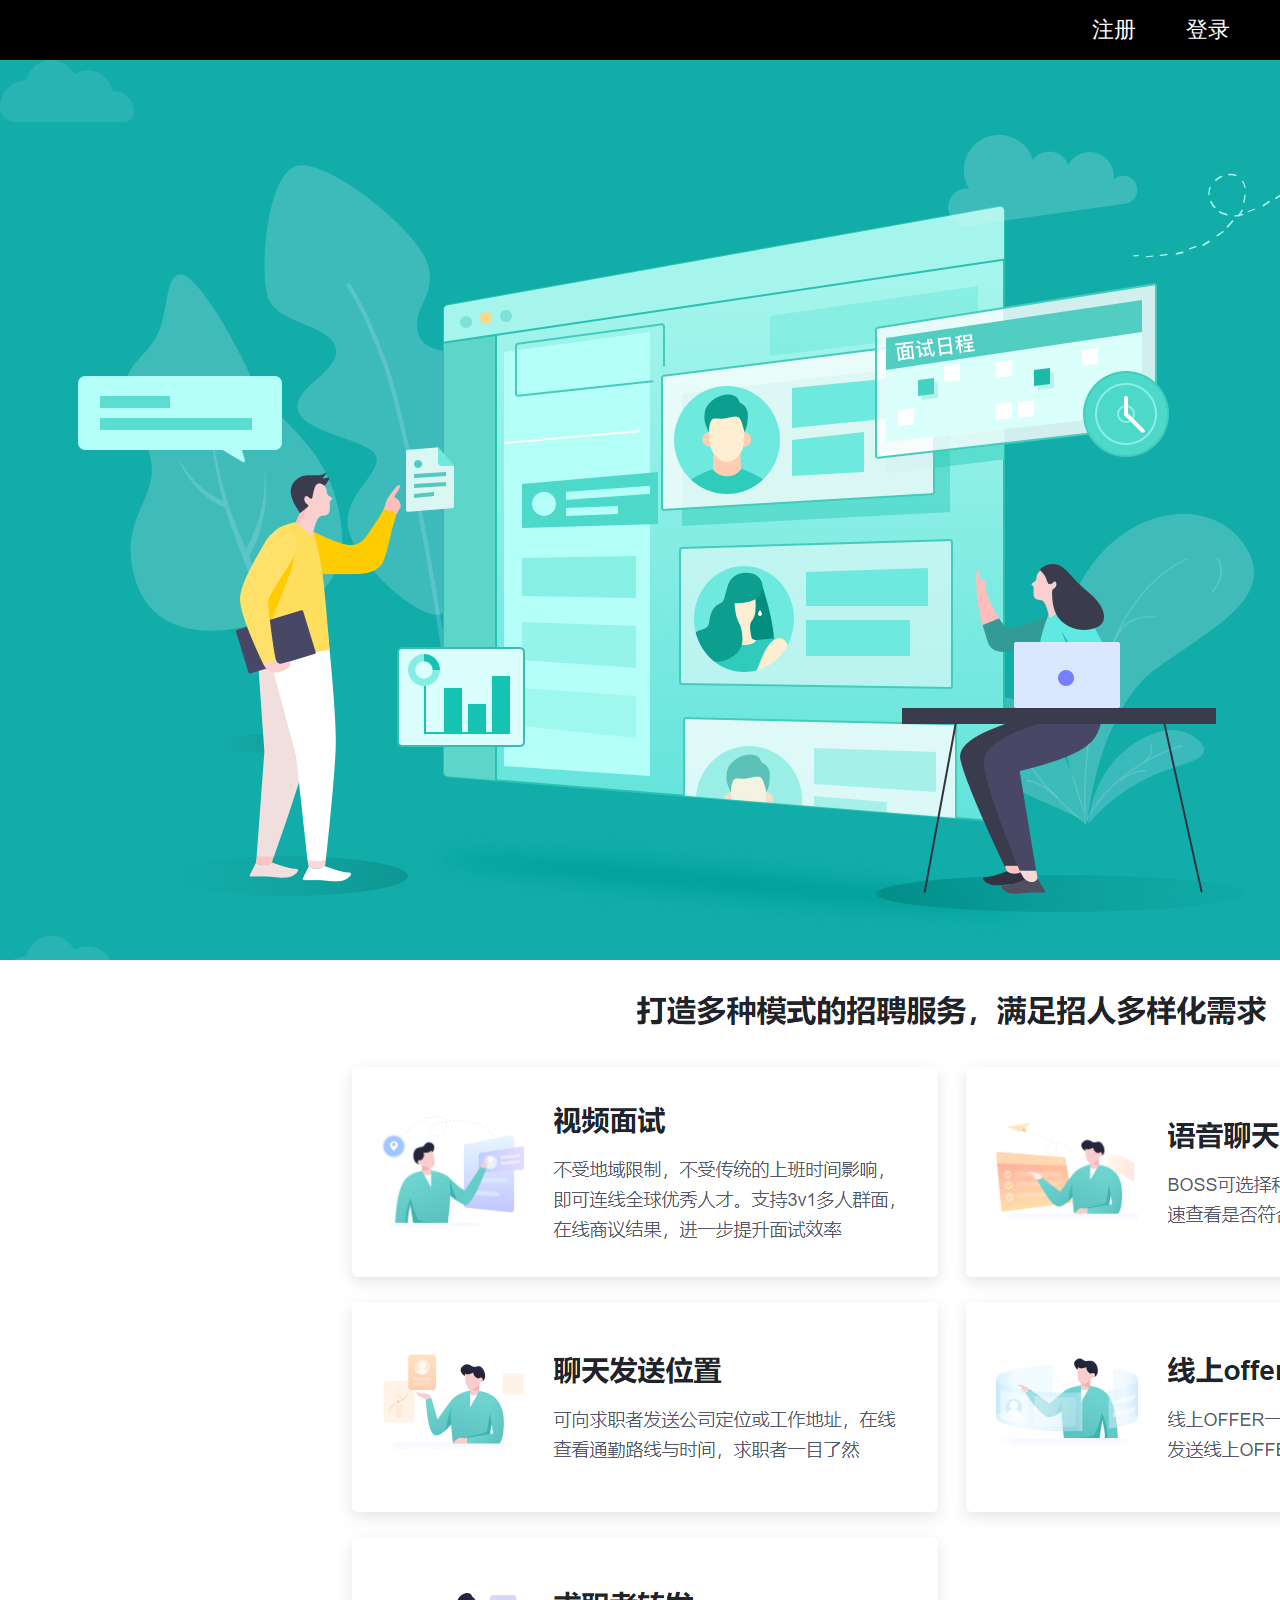
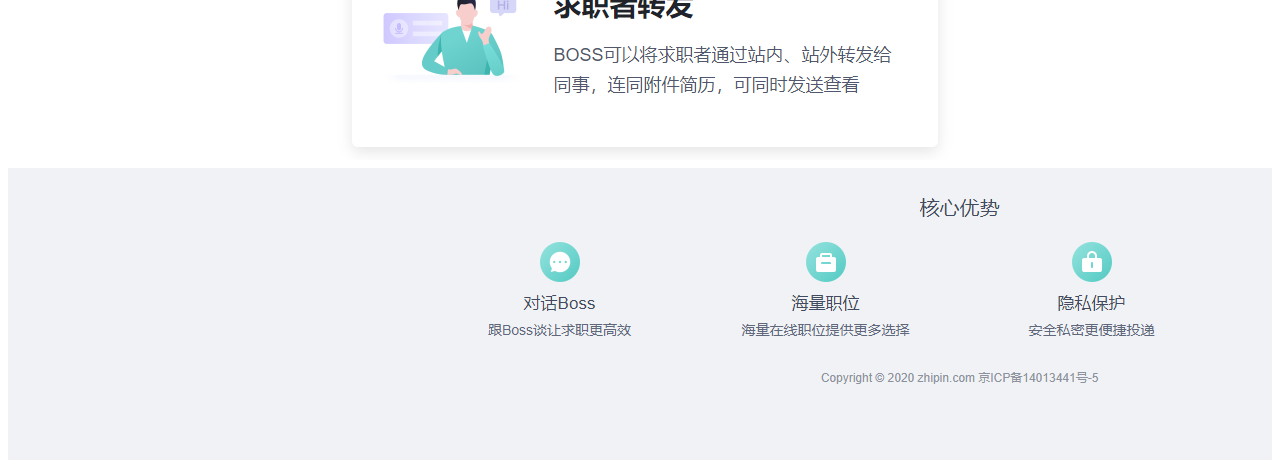
<file: web/index.html>
<!DOCTYPE html>
<html lang="en">
<head>
    <meta charset="UTF-8">
    <title>求职搬砖网</title>
</head>

<link href="css/CssOfIndex.css" rel="stylesheet" type="text/css"/>

<body>


<div class="header">
    <div class="login"><a href="login_register.html">登录</a></div>
    <div class="register"><a href="login_register.html">注册</a></div>
</div>

<div class="topContent" style="background-image: url('img/img_index/bk_content_top.png')"></div>

<div class="content" style="background-image: url('img/img_index/bk_content.png')"></div>

<!-- 网站公共尾部 -->
<iframe frameborder="0" height="300" scrolling="no" src="footer.html" width="100%">

</iframe>

</body>
</html>
</file>
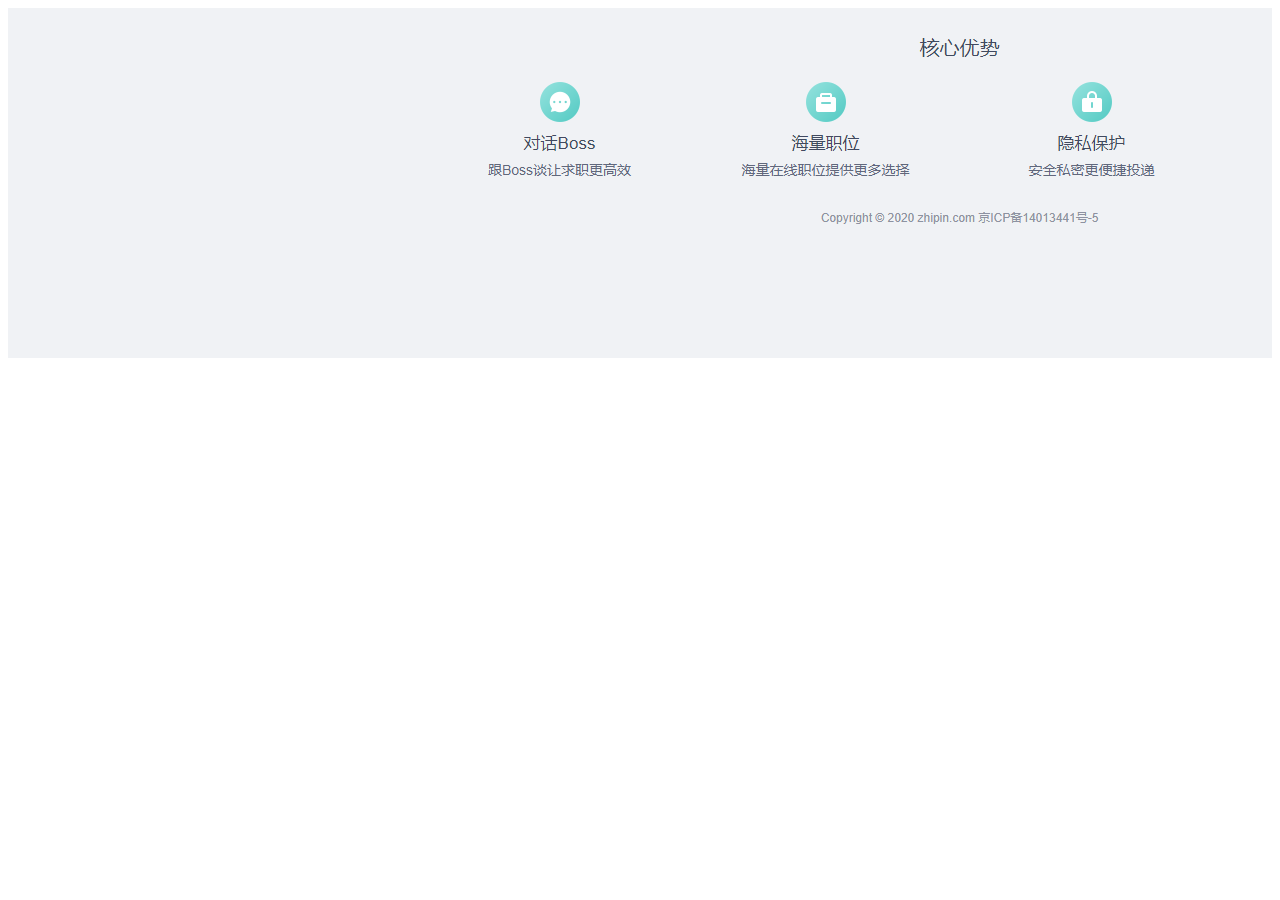
<file: web/footer.html>
<!DOCTYPE html>
<html lang="en">
<head>
    <meta charset="UTF-8">
    <title></title>

    <link href="css/CssOfFooter.css" rel="stylesheet" type="text/css"/>
</head>
<body>

<div class="footer" style="background-image: url('img/img_index/bk_footer.png')"></div>

</body>
</html>
</file>
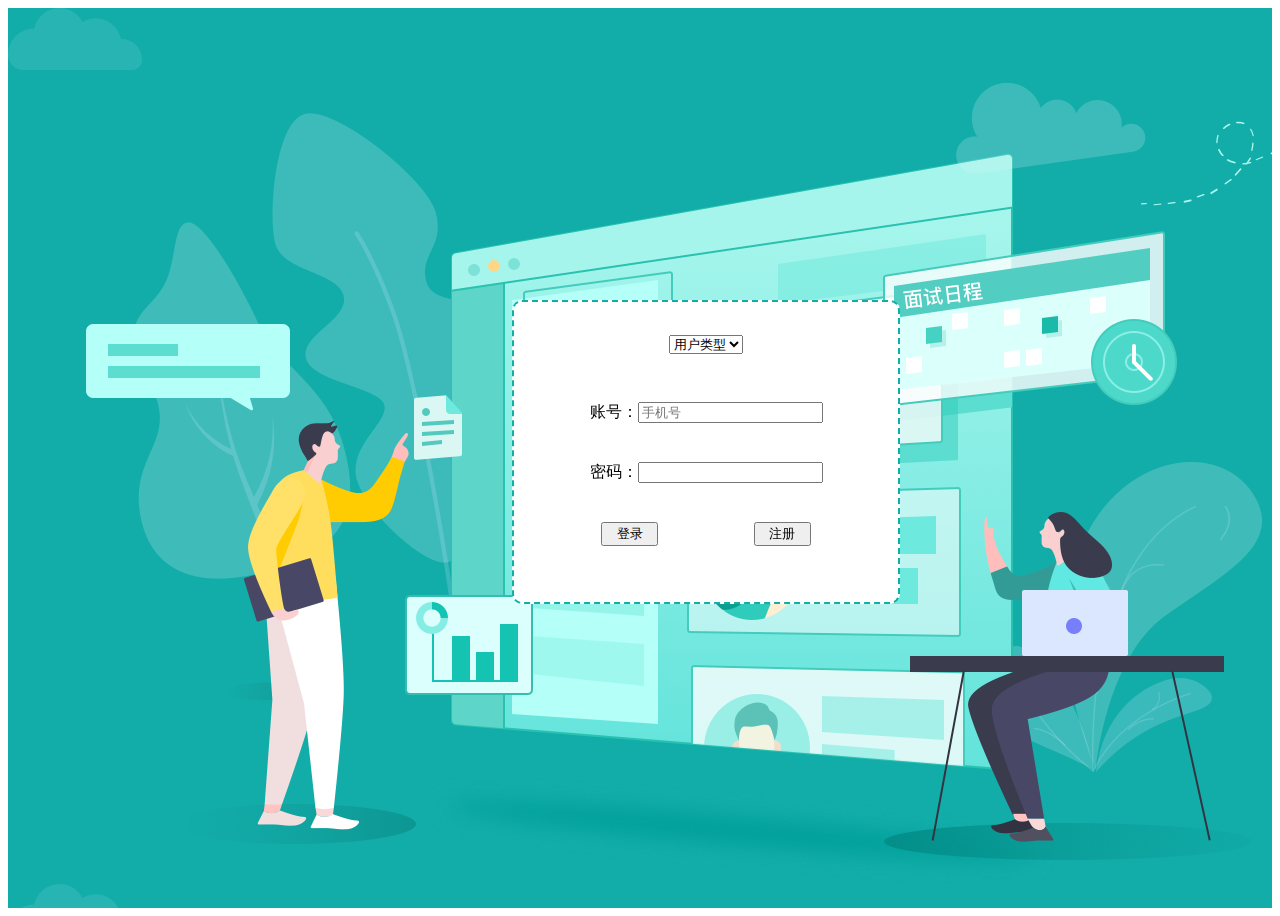
<file: web/login_register.html>
<!DOCTYPE html>
<html lang="en">
<head>
    <meta charset="UTF-8">
    <title>Login</title>
    <link href="css/CssOfLogin.css" rel="stylesheet">

    <script type="text/javascript">
        function validate() {
            var account = document.getElementById("account").value;
            var password = document.getElementById("password").value;
            var pattern = /^[1][3,4,5,7,8][0-9]{9}$/;
            if (account == '') {
                alert("account不能为空");
                return false;
            } else if (!pattern.test(account)) {
                alert("account格式不正确！");
                return false;
            }

            if (password == '') {
                alert("password不能为空");
                return false;
            } else if (password.length() < 6 || password.length() > 12) {
                alert("密码长度在6-8个字符之间");
                return false;
            }
            return true;
        }
    </script>

</head>
<body>

<div class="bk_box" style="background-image: url('img/img_index/bk_content_top.png')">

    <form enctype="application/x-www-form-urlencoded" method="post" onsubmit="return validate()">

        <div class="login register">

            <div class="state">
                <select name="user_type">
                    <option disabled selected>用户类型</option>
                    <option value="1">求职者</option>
                    <option value="2">招聘者</option>
                </select>
            </div>

            <div class="content">

                <div class="input">
                    账号：<input id="account" name="account" placeholder="手机号" type="text">
                </div>
                <div class="input">
                    密码：<input id="password" name="password" type="password">
                </div>
                <div class="input">
                    <input formaction="/JobHunting/LoginServlet" type="submit" value="  登录  ">
                    &nbsp&nbsp&nbsp&nbsp&nbsp&nbsp&nbsp&nbsp&nbsp&nbsp&nbsp&nbsp&nbsp&nbsp&nbsp&nbsp&nbsp&nbsp&nbsp&nbsp&nbsp&nbsp
                    <input formaction="/JobHunting/RegisterServlet" type="submit" value="  注册  ">
                </div>

            </div>
        </div>


    </form>


</div>

</body>
</html>
</file>
<file: web/css/CssOfIndex.css>
* {
    margin: 0px;
}

.header {
    width: 100%;
    height: 60px;
    background-color: BLACK;
    color: white;
    font-size: 22px;
}

.header > div {
    float: right;
    line-height: 60px;
    margin-right: 50px;
    cursor: pointer;
}

a {
    text-decoration: none;
}

a:link {
    color: white;
}

a:visited {
    color: white;
}

a:hover {
    color: #12ADA9;
}

a:active {
    color: white;
}


.topContent {
    width: 100%;
    height: 900px;
    background-color: #12ADA9;
}

.content {
    width: 100%;
    height: 800px;
}

.footer {
    width: 100%;
    height: 350px;
}
</file>
<file: web/css/CssOfFooter.css>
.footer {
    width: 100%;
    height: 350px;
}
</file>
<file: web/css/CssOfLogin.css>
.bk_box{
    width: 100%;
    height: 900px;
    background-color: #12ADA9;
}

.login.register{
    width: 30%;
    height: 300px;
    position: fixed;
    border-radius: 10px;
    border: 2px #12ADA9 dashed;
    top: 300px;
    left: 40%;
    background-color: white;
}

.login.register>.content{
    margin-top: 20px;
    text-align: center;
}

.login.register>.content .input{
    height: 40px;
    margin-bottom: 20px;
}

.login.register>.state{
    height: 80px;
    color: red;
    font-size: 20px;
    line-height: 80px;
    text-align: center;
}
</file>
